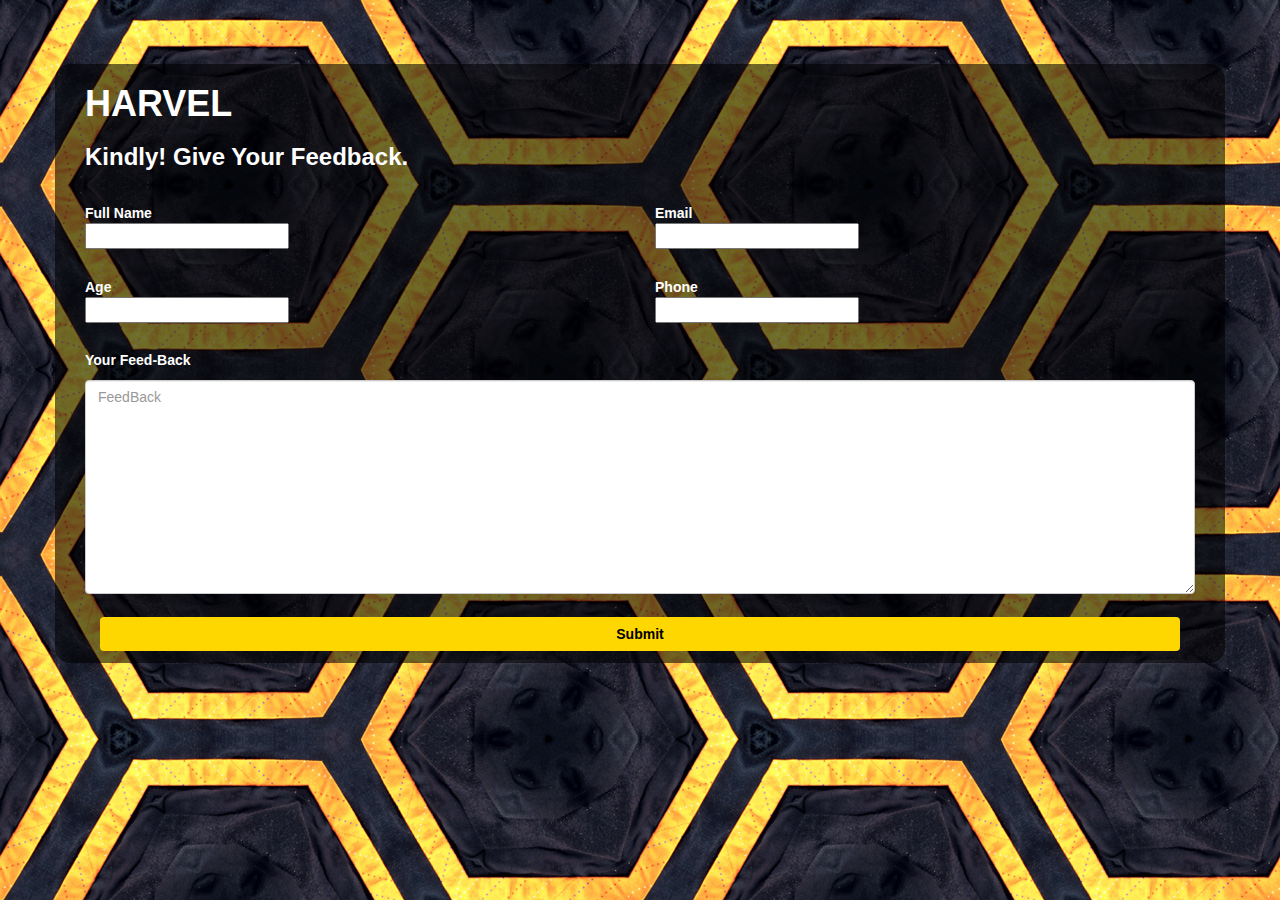
<file: Electrical Harvel/feedback.html>
<!DOCTYPE html>
<html lang="en">

<head>
    <meta charset="UTF-8">
    <meta http-equiv="X-UA-Compatible" content="IE=edge">
    <meta name="viewport" content="width=S, initial-scale=1.0">
    <link rel="stylesheet" href="https://maxcdn.bootstrapcdn.com/bootstrap/3.4.1/css/bootstrap.min.css">
    <script src="https://ajax.googleapis.com/ajax/libs/jquery/3.5.1/jquery.min.js"></script>
    <script src="https://maxcdn.bootstrapcdn.com/bootstrap/3.4.1/js/bootstrap.min.js"></script>
    <link rel="stylesheet" href="feedback.css">
    <title>Feedback</title>
</head>
<body>
    <div id="c1" class="container">
        <div id="un" class="col-sm-12">
            <h1><b>HARVEL</b></h1>
            <h3><b>Kindly! Give Your Feedback.</b></h3>
        </div>
        <form>
            <label class="col-sm-6" id="c2">Full Name <br>
                <input type="text" id="text" required="" class="ii"></label>

            <label class="col-sm-6" id="c2">Email <br>
                <input type="text" id="text" required="" class="ii"></label>

            <label class="col-sm-6" id="c2">Age<br>
                <input type="number" id="text" required="" class="ii"></label>

            <label class="col-sm-6" id="c2">Phone <br>
                <input type="number" id="text" required="" class="ii"></label>

            <div class="col-sm-12" id="c2">
                <p><b>Your Feed-Back</b></p>
                <textarea required name="" id="ta" cols="30" rows="10" required="" class="form-control"
                    placeholder="FeedBack"></textarea>

                <div class="col-sm-12" id="c2">
                    <button class="btn"><b>Submit</b></button>

        </form>
    </div>
</body>

</html>
</file>
<file: Electrical Harvel/feedback.css>
body{
    background-image: url("bg.jpg");
    width: 100%;
    height: 100%;
}
#c1{
    background-color: rgba(0, 0, 0, 0.563);
    margin-top: 5%;
    border-radius: 15px;
    padding-bottom: 1%;
    color: white;
}
#c2{
    margin-top: 2%;
    color: white;

}
#ii{
    width: 100%;
    background: white;
    height: 30px;
    color: black;
    border: 1px ridge gold;
    border-radius: 5px;
}
#c3{
    margin-top: 2%;
    color: white;
    letter-spacing: 2px;
}
#g{
    width: 100%;
    background: white;
    height: 30px;
    border: 1px ridge gold;
    color: black;
    border-radius: 5px;
}
#ta{
    width: 100%;

}
.btn{
    width: 100%;
    background-color: gold;
    color: black;
}
</file>
